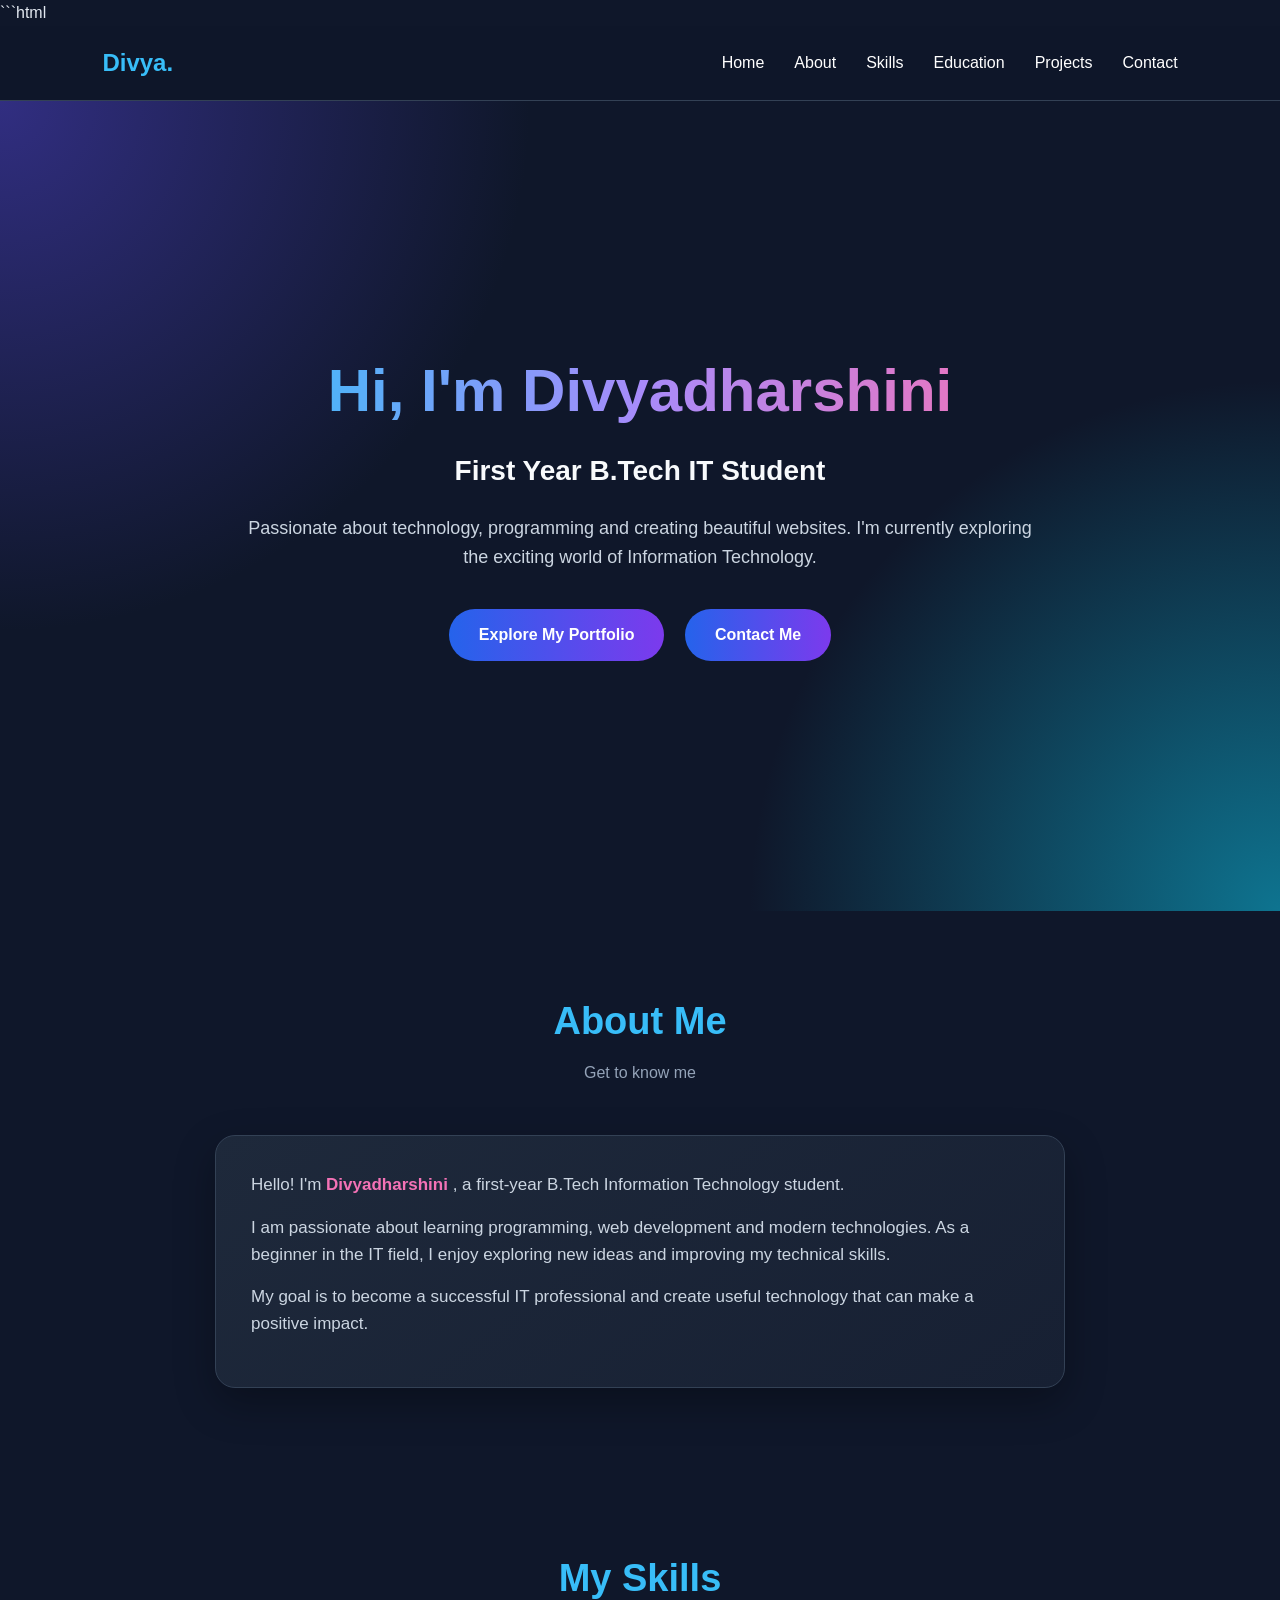
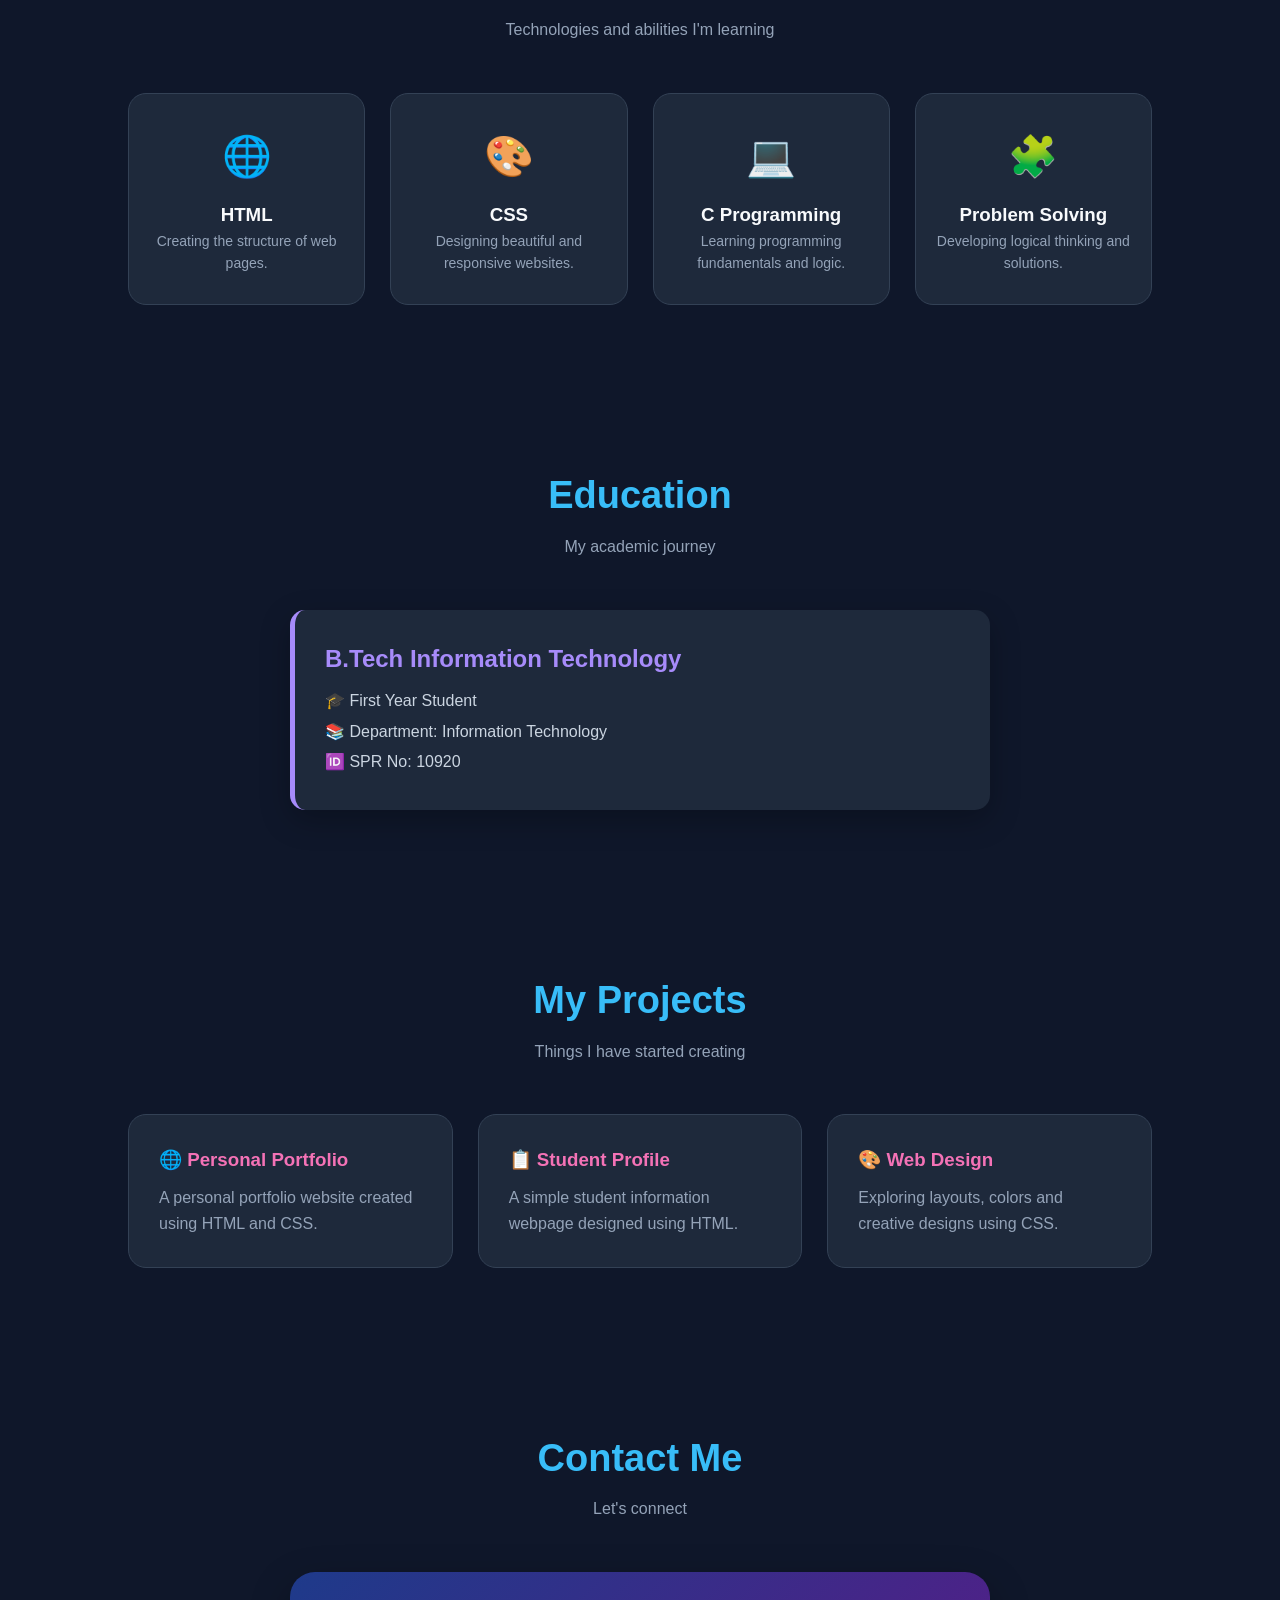
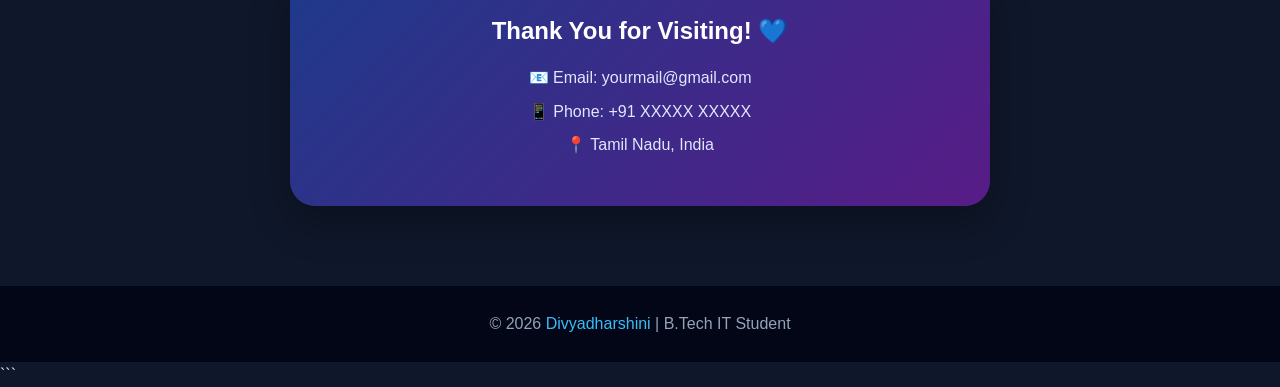
<file: my portfolio/index.html>
```html
<!DOCTYPE html>
<html lang="en">
<head>
    <meta charset="UTF-8">
    <meta name="viewport" content="width=device-width, initial-scale=1.0">

    <title>Divyadharshini | Portfolio</title>

    <style>

        /* =========================
           GENERAL STYLE
        ========================== */

        * {
            margin: 0;
            padding: 0;
            box-sizing: border-box;
            scroll-behavior: smooth;
        }

        body {
            font-family: "Segoe UI", Arial, sans-serif;
            background: #0f172a;
            color: #e2e8f0;
            line-height: 1.6;
        }


        /* =========================
           NAVIGATION BAR
        ========================== */

        nav {
            position: sticky;
            top: 0;
            z-index: 1000;

            display: flex;
            justify-content: space-between;
            align-items: center;

            padding: 18px 8%;

            background: rgba(15, 23, 42, 0.95);
            border-bottom: 1px solid #334155;
        }

        .logo {
            color: #38bdf8;
            font-size: 24px;
            font-weight: bold;
        }

        nav ul {
            list-style: none;
            display: flex;
            gap: 30px;
        }

        nav ul li a {
            color: white;
            text-decoration: none;
            font-weight: 500;
            transition: 0.3s;
        }

        nav ul li a:hover {
            color: #38bdf8;
        }


        /* =========================
           HOME SECTION
        ========================== */

        .home {
            min-height: 90vh;

            display: flex;
            justify-content: center;
            align-items: center;
            text-align: center;

            padding: 50px 20px;

            background:
                radial-gradient(circle at top left, #312e81, transparent 35%),
                radial-gradient(circle at bottom right, #0e7490, transparent 35%),
                #0f172a;
        }

        .home-content {
            max-width: 800px;
        }

        .home h1 {
            font-size: 60px;
            margin-bottom: 10px;

            background: linear-gradient(
                90deg,
                #38bdf8,
                #a78bfa,
                #f472b6
            );

            -webkit-background-clip: text;
            color: transparent;
        }

        .home h2 {
            font-size: 28px;
            color: #f8fafc;
            margin-bottom: 20px;
        }

        .home p {
            color: #cbd5e1;
            font-size: 18px;
            margin-bottom: 30px;
        }

        .btn {
            display: inline-block;

            padding: 13px 30px;
            margin: 8px;

            border-radius: 30px;

            text-decoration: none;
            font-weight: bold;

            color: white;

            background: linear-gradient(
                90deg,
                #2563eb,
                #7c3aed
            );

            transition: 0.3s;
        }

        .btn:hover {
            transform: translateY(-4px);
            box-shadow: 0 10px 25px rgba(56, 189, 248, 0.3);
        }


        /* =========================
           COMMON SECTION
        ========================== */

        section {
            padding: 80px 10%;
        }

        .section-title {
            text-align: center;
            margin-bottom: 50px;
        }

        .section-title h2 {
            font-size: 38px;
            color: #38bdf8;
        }

        .section-title p {
            color: #94a3b8;
            margin-top: 8px;
        }


        /* =========================
           ABOUT
        ========================== */

        .about-container {
            display: flex;
            justify-content: center;
        }

        .about-card {
            max-width: 850px;

            padding: 35px;

            background: linear-gradient(
                145deg,
                #1e293b,
                #172033
            );

            border: 1px solid #334155;
            border-radius: 20px;

            box-shadow: 0 15px 40px rgba(0,0,0,0.3);
        }

        .about-card p {
            color: #cbd5e1;
            margin-bottom: 15px;
            font-size: 17px;
        }

        .highlight {
            color: #f472b6;
            font-weight: bold;
        }


        /* =========================
           SKILLS
        ========================== */

        .skills-container {
            display: grid;

            grid-template-columns:
                repeat(auto-fit, minmax(180px, 1fr));

            gap: 25px;
        }

        .skill-card {
            padding: 30px 20px;

            text-align: center;

            background: #1e293b;

            border-radius: 18px;

            border: 1px solid #334155;

            transition: 0.3s;
        }

        .skill-card:hover {
            transform: translateY(-8px);

            border-color: #38bdf8;

            box-shadow:
                0 10px 30px rgba(56, 189, 248, 0.2);
        }

        .skill-icon {
            font-size: 40px;
            margin-bottom: 12px;
        }

        .skill-card h3 {
            color: #f8fafc;
        }

        .skill-card p {
            color: #94a3b8;
            font-size: 14px;
        }


        /* =========================
           EDUCATION
        ========================== */

        .education-card {
            max-width: 700px;
            margin: auto;

            padding: 30px;

            background: #1e293b;

            border-left: 5px solid #a78bfa;

            border-radius: 15px;

            box-shadow: 0 10px 30px rgba(0,0,0,0.25);
        }

        .education-card h3 {
            color: #a78bfa;
            font-size: 24px;
            margin-bottom: 10px;
        }

        .education-card p {
            color: #cbd5e1;
            margin: 5px 0;
        }


        /* =========================
           PROJECTS
        ========================== */

        .projects {
            display: grid;

            grid-template-columns:
                repeat(auto-fit, minmax(250px, 1fr));

            gap: 25px;
        }

        .project-card {
            background: #1e293b;

            padding: 30px;

            border-radius: 18px;

            border: 1px solid #334155;

            transition: 0.3s;
        }

        .project-card:hover {
            transform: translateY(-8px);
            border-color: #f472b6;
        }

        .project-card h3 {
            color: #f472b6;
            margin-bottom: 10px;
        }

        .project-card p {
            color: #94a3b8;
        }


        /* =========================
           CONTACT
        ========================== */

        .contact-box {
            text-align: center;

            max-width: 700px;
            margin: auto;

            padding: 40px;

            background:
                linear-gradient(
                    135deg,
                    #1e3a8a,
                    #581c87
                );

            border-radius: 25px;

            box-shadow: 0 15px 40px rgba(0,0,0,0.3);
        }

        .contact-box h2 {
            color: white;
            margin-bottom: 15px;
        }

        .contact-box p {
            color: #e0e7ff;
            margin: 8px;
        }


        /* =========================
           FOOTER
        ========================== */

        footer {
            text-align: center;

            padding: 25px;

            background: #020617;

            color: #94a3b8;
        }

        footer span {
            color: #38bdf8;
        }


        /* =========================
           MOBILE RESPONSIVE
        ========================== */

        @media (max-width: 700px) {

            nav {
                flex-direction: column;
                gap: 15px;
            }

            nav ul {
                gap: 15px;
                flex-wrap: wrap;
                justify-content: center;
            }

            .home h1 {
                font-size: 42px;
            }

            .home h2 {
                font-size: 22px;
            }

            section {
                padding: 60px 6%;
            }

            .section-title h2 {
                font-size: 30px;
            }
        }

    </style>
</head>


<body>


    <!-- =========================
         NAVIGATION
    ========================== -->

    <nav>

        <div class="logo">
            Divya.
        </div>

        <ul>
            <li><a href="#home">Home</a></li>
            <li><a href="#about">About</a></li>
            <li><a href="#skills">Skills</a></li>
            <li><a href="#education">Education</a></li>
            <li><a href="#projects">Projects</a></li>
            <li><a href="#contact">Contact</a></li>
        </ul>

    </nav>


    <!-- =========================
         HOME
    ========================== -->

    <section class="home" id="home">

        <div class="home-content">

            <h1>Hi, I'm Divyadharshini</h1>

            <h2>First Year B.Tech IT Student</h2>

            <p>
                Passionate about technology, programming and
                creating beautiful websites. I'm currently
                exploring the exciting world of Information Technology.
            </p>

            <a href="#about" class="btn">
                Explore My Portfolio
            </a>

            <a href="#contact" class="btn">
                Contact Me
            </a>

        </div>

    </section>


    <!-- =========================
         ABOUT
    ========================== -->

    <section id="about">

        <div class="section-title">

            <h2>About Me</h2>

            <p>Get to know me</p>

        </div>


        <div class="about-container">

            <div class="about-card">

                <p>
                    Hello! I'm
                    <span class="highlight">
                        Divyadharshini
                    </span>,
                    a first-year B.Tech Information Technology student.
                </p>

                <p>
                    I am passionate about learning programming,
                    web development and modern technologies.
                    As a beginner in the IT field, I enjoy
                    exploring new ideas and improving my technical skills.
                </p>

                <p>
                    My goal is to become a successful IT professional
                    and create useful technology that can make a
                    positive impact.
                </p>

            </div>

        </div>

    </section>


    <!-- =========================
         SKILLS
    ========================== -->

    <section id="skills">

        <div class="section-title">

            <h2>My Skills</h2>

            <p>Technologies and abilities I'm learning</p>

        </div>


        <div class="skills-container">

            <div class="skill-card">

                <div class="skill-icon">🌐</div>

                <h3>HTML</h3>

                <p>
                    Creating the structure of web pages.
                </p>

            </div>


            <div class="skill-card">

                <div class="skill-icon">🎨</div>

                <h3>CSS</h3>

                <p>
                    Designing beautiful and responsive websites.
                </p>

            </div>


            <div class="skill-card">

                <div class="skill-icon">💻</div>

                <h3>C Programming</h3>

                <p>
                    Learning programming fundamentals and logic.
                </p>

            </div>


            <div class="skill-card">

                <div class="skill-icon">🧩</div>

                <h3>Problem Solving</h3>

                <p>
                    Developing logical thinking and solutions.
                </p>

            </div>

        </div>

    </section>


    <!-- =========================
         EDUCATION
    ========================== -->

    <section id="education">

        <div class="section-title">

            <h2>Education</h2>

            <p>My academic journey</p>

        </div>


        <div class="education-card">

            <h3>B.Tech Information Technology</h3>

            <p>
                🎓 First Year Student
            </p>

            <p>
                📚 Department: Information Technology
            </p>

            <p>
                🆔 SPR No: 10920
            </p>

        </div>

    </section>


    <!-- =========================
         PROJECTS
    ========================== -->

    <section id="projects">

        <div class="section-title">

            <h2>My Projects</h2>

            <p>Things I have started creating</p>

        </div>


        <div class="projects">

            <div class="project-card">

                <h3>🌐 Personal Portfolio</h3>

                <p>
                    A personal portfolio website created
                    using HTML and CSS.
                </p>

            </div>


            <div class="project-card">

                <h3>📋 Student Profile</h3>

                <p>
                    A simple student information webpage
                    designed using HTML.
                </p>

            </div>


            <div class="project-card">

                <h3>🎨 Web Design</h3>

                <p>
                    Exploring layouts, colors and
                    creative designs using CSS.
                </p>

            </div>

        </div>

    </section>


    <!-- =========================
         CONTACT
    ========================== -->

    <section id="contact">

        <div class="section-title">

            <h2>Contact Me</h2>

            <p>Let's connect</p>

        </div>


        <div class="contact-box">

            <h2>Thank You for Visiting! 💙</h2>

            <p>
                📧 Email: yourmail@gmail.com
            </p>

            <p>
                📱 Phone: +91 XXXXX XXXXX
            </p>

            <p>
                📍 Tamil Nadu, India
            </p>

        </div>

    </section>


    <!-- =========================
         FOOTER
    ========================== -->

    <footer>

        <p>
            © 2026
            <span>Divyadharshini</span>
            | B.Tech IT Student
        </p>

    </footer>


</body>
</html>
```
</file>
